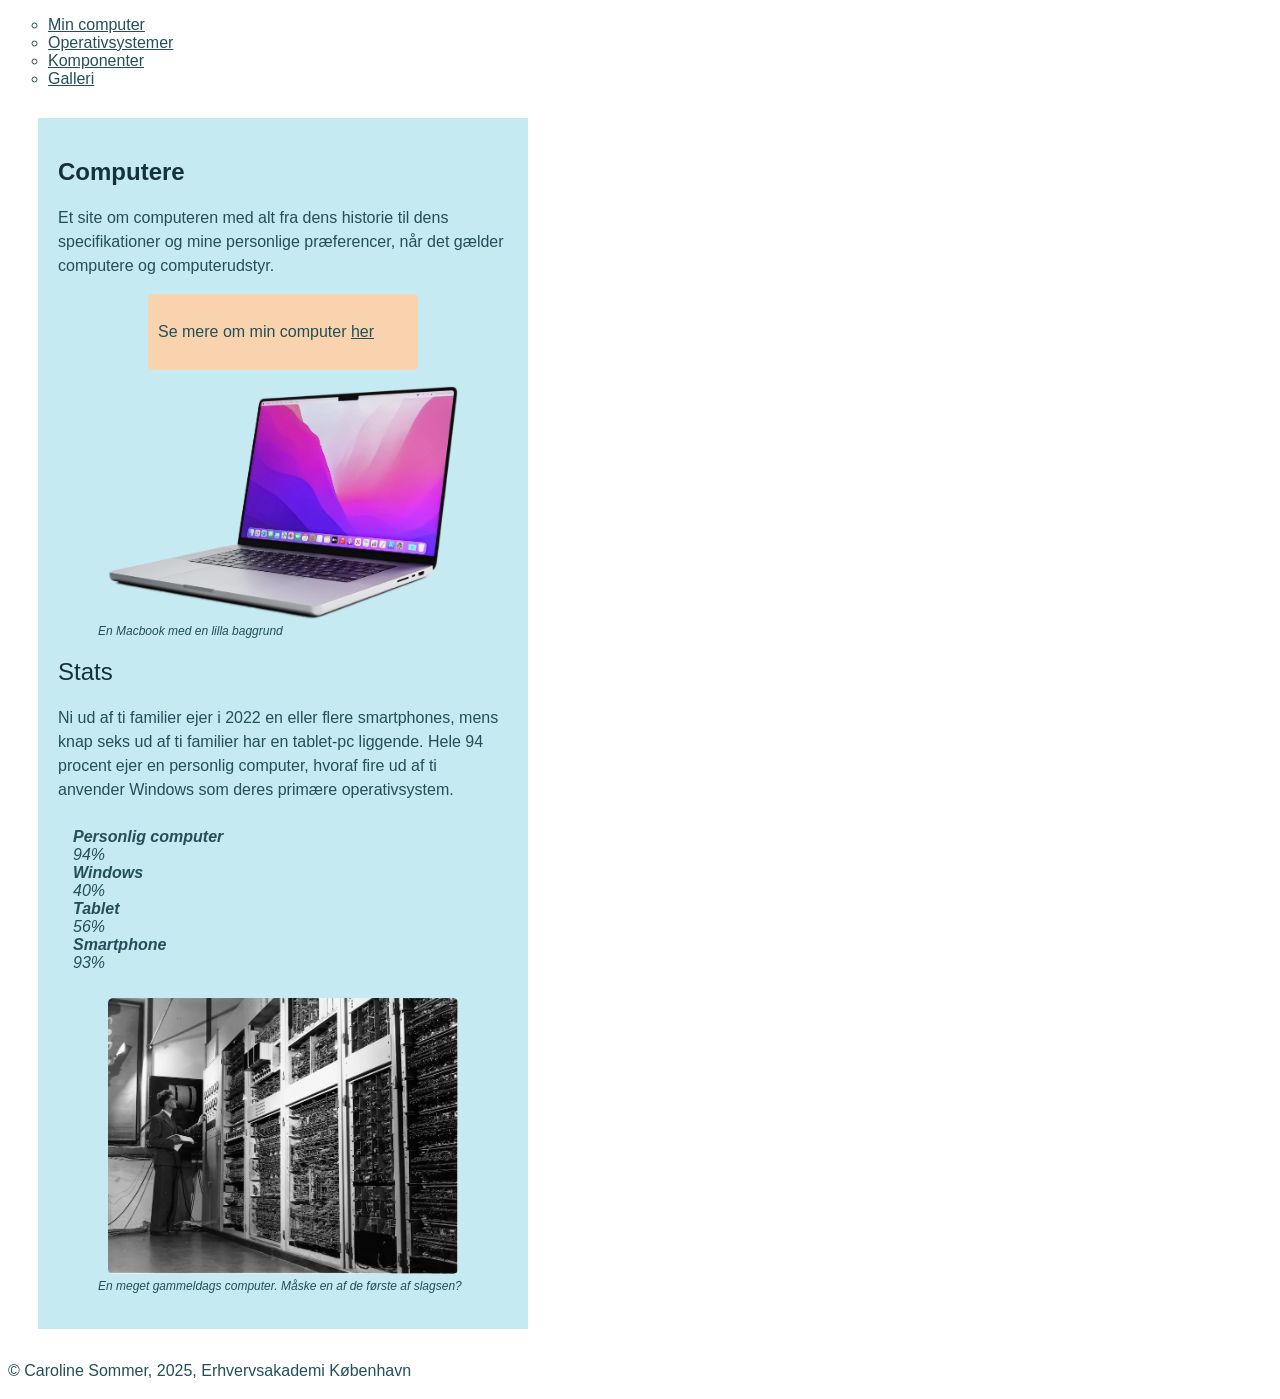
<file: index.html>
<!doctype html>
<html lang="da">
  <head>
    <meta name="robots" content="noindex" />
    <title>Forside</title>
    <link rel="stylesheet" href="css/generel.css" />
  </head>
  <body>
    <header>
      <nav>
        <ul>
          <li><a href="min_computer.html">Min computer</a></li>
          <li><a href="operativsystemer.html">Operativsystemer</a></li>
          <li><a href="komponenter.html">Komponenter</a></li>
          <li><a href="galleri.html">Galleri</a></li>
        </ul>
      </nav>
    </header>
    <main>
      <section>
        <h1>Computere</h1>
        <p>Et site om computeren med alt fra dens historie til dens specifikationer og mine personlige præferencer, når det gælder computere og computerudstyr.</p>
      </section>
      <aside>
        <p>Se mere om min computer <a href="min_computer.html">her</a></p>
      </aside>
      <figure>
        <img src="images/computer-cutout.webp" alt="En Macbook med en lilla baggrund" />
        <figcaption>En Macbook med en lilla baggrund</figcaption>
      </figure>
      <section>
        <h2>Stats</h2>
        <p>
          Ni ud af ti familier ejer i 2022 en eller flere smartphones, mens knap seks ud af ti familier har en tablet-pc liggende. Hele 94 procent ejer en personlig computer, hvoraf fire ud af ti anvender Windows som deres primære operativsystem.
        </p>
      </section>
      <section>
        <dl>
          <dt>Personlig computer</dt>
          <dd>94%</dd>
          <dt>Windows</dt>
          <dd>40%</dd>
          <dt>Tablet</dt>
          <dd>56%</dd>
          <dt>Smartphone</dt>
          <dd>93%</dd>
        </dl>
      </section>
      <figure>
        <img src="images/computer-old.webp" alt="En meget gammeldags computer" />
        <figcaption>En meget gammeldags computer. Måske en af de første af slagsen?</figcaption>
      </figure>
    </main>
    <footer>
      <p>&copy; Caroline Sommer, 2025, Erhvervsakademi København</p>
    </footer>
  </body>
</html>
</file>
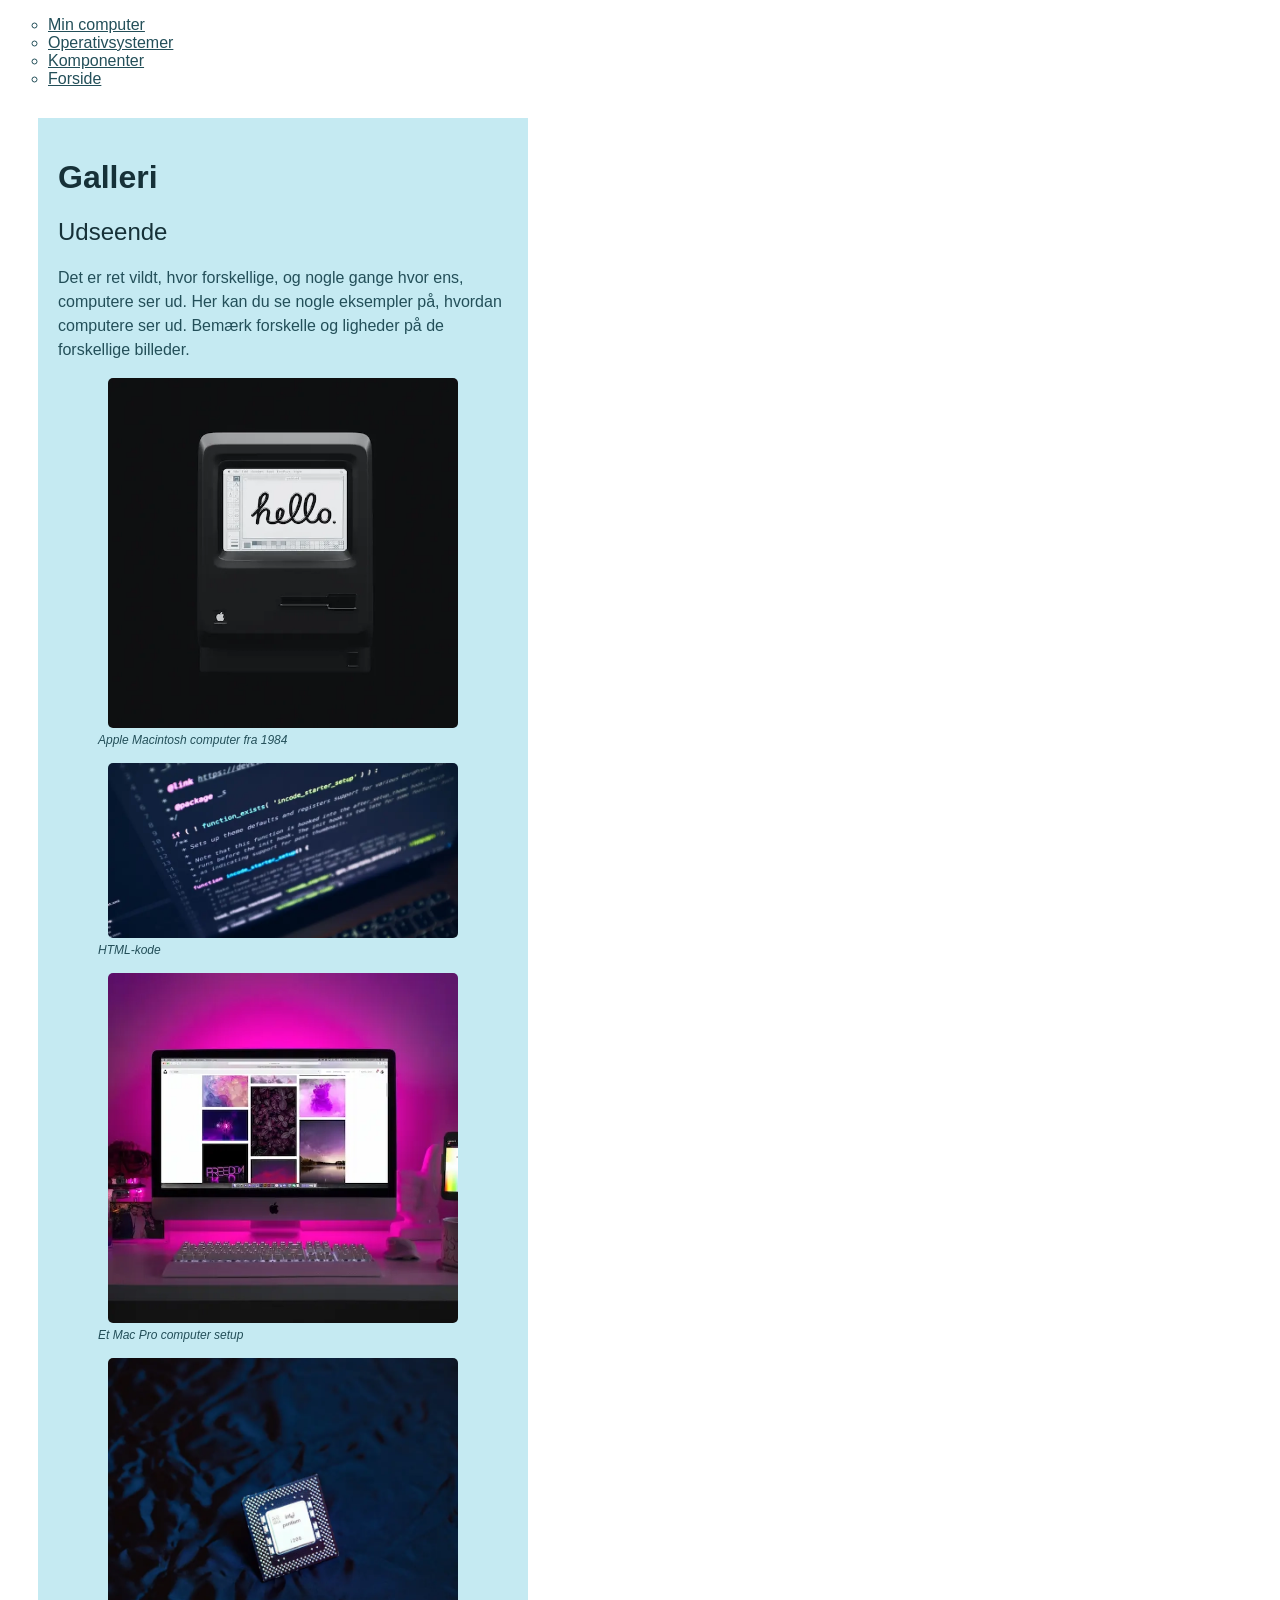
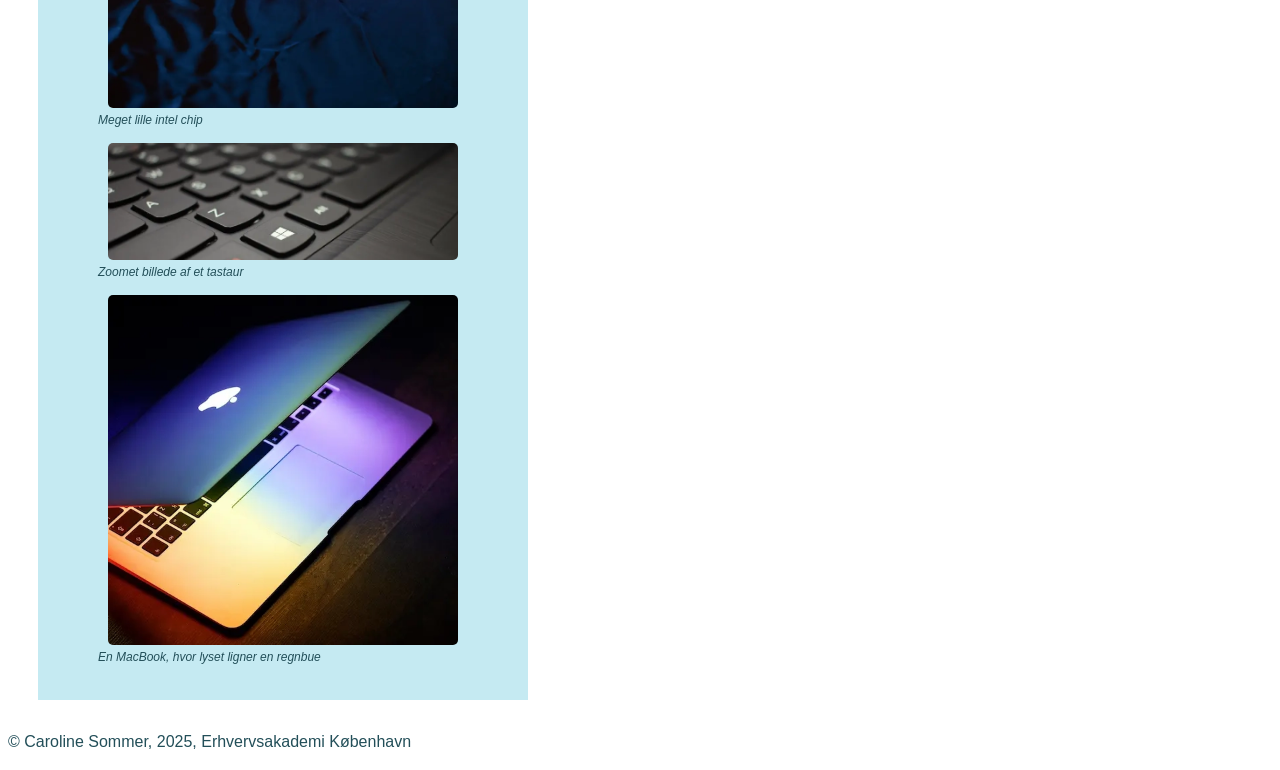
<file: galleri.html>
<!doctype html>
<html lang="da">
  <head>
    <meta name="robots" content="noindex" />
    <title>Galleri</title>
    <link rel="stylesheet" href="css/generel.css" />
  </head>
  <body>
    <header>
      <nav>
        <ul>
          <li><a href="min_computer.html">Min computer</a></li>
          <li><a href="operativsystemer.html">Operativsystemer</a></li>
          <li><a href="komponenter.html">Komponenter</a></li>
          <li><a href="index.html">Forside</a></li>
        </ul>
      </nav>
    </header>
    <main>
      <h1>Galleri</h1>
      <section>
        <h2>Udseende</h2>
        <p>Det er ret vildt, hvor forskellige, og nogle gange hvor ens, computere ser ud. Her kan du se nogle eksempler på, hvordan computere ser ud. Bemærk forskelle og ligheder på de forskellige billeder.</p>
      </section>
      <figure>
        <img src="images/galleri/apple-84.webp" alt="Apple 84" />
        <figcaption>Apple Macintosh computer fra 1984</figcaption>
      </figure>
      <figure>
        <img src="images/galleri/code.webp" alt="Kode" />
        <figcaption>HTML-kode</figcaption>
      </figure>
      <figure>
        <img src="images/galleri/desktop-setup.webp" alt="Computer setup" />
        <figcaption>Et Mac Pro computer setup</figcaption>
      </figure>
      <figure>
        <img src="images/galleri/intel-chip.webp" alt="Intel chip" />
        <figcaption>Meget lille intel chip</figcaption>
      </figure>
      <figure>
        <img src="images/galleri/keyboard.webp" alt="Tastatur" />
        <figcaption>Zoomet billede af et tastaur</figcaption>
      </figure>
      <figure>
        <img src="images/galleri/macbook.webp" alt="MacBook" />
        <figcaption>En MacBook, hvor lyset ligner en regnbue</figcaption>
      </figure>
    </main>
    <footer>
      <p>&copy; Caroline Sommer, 2025, Erhvervsakademi København</p>
    </footer>
  </body>
</html>
</file>
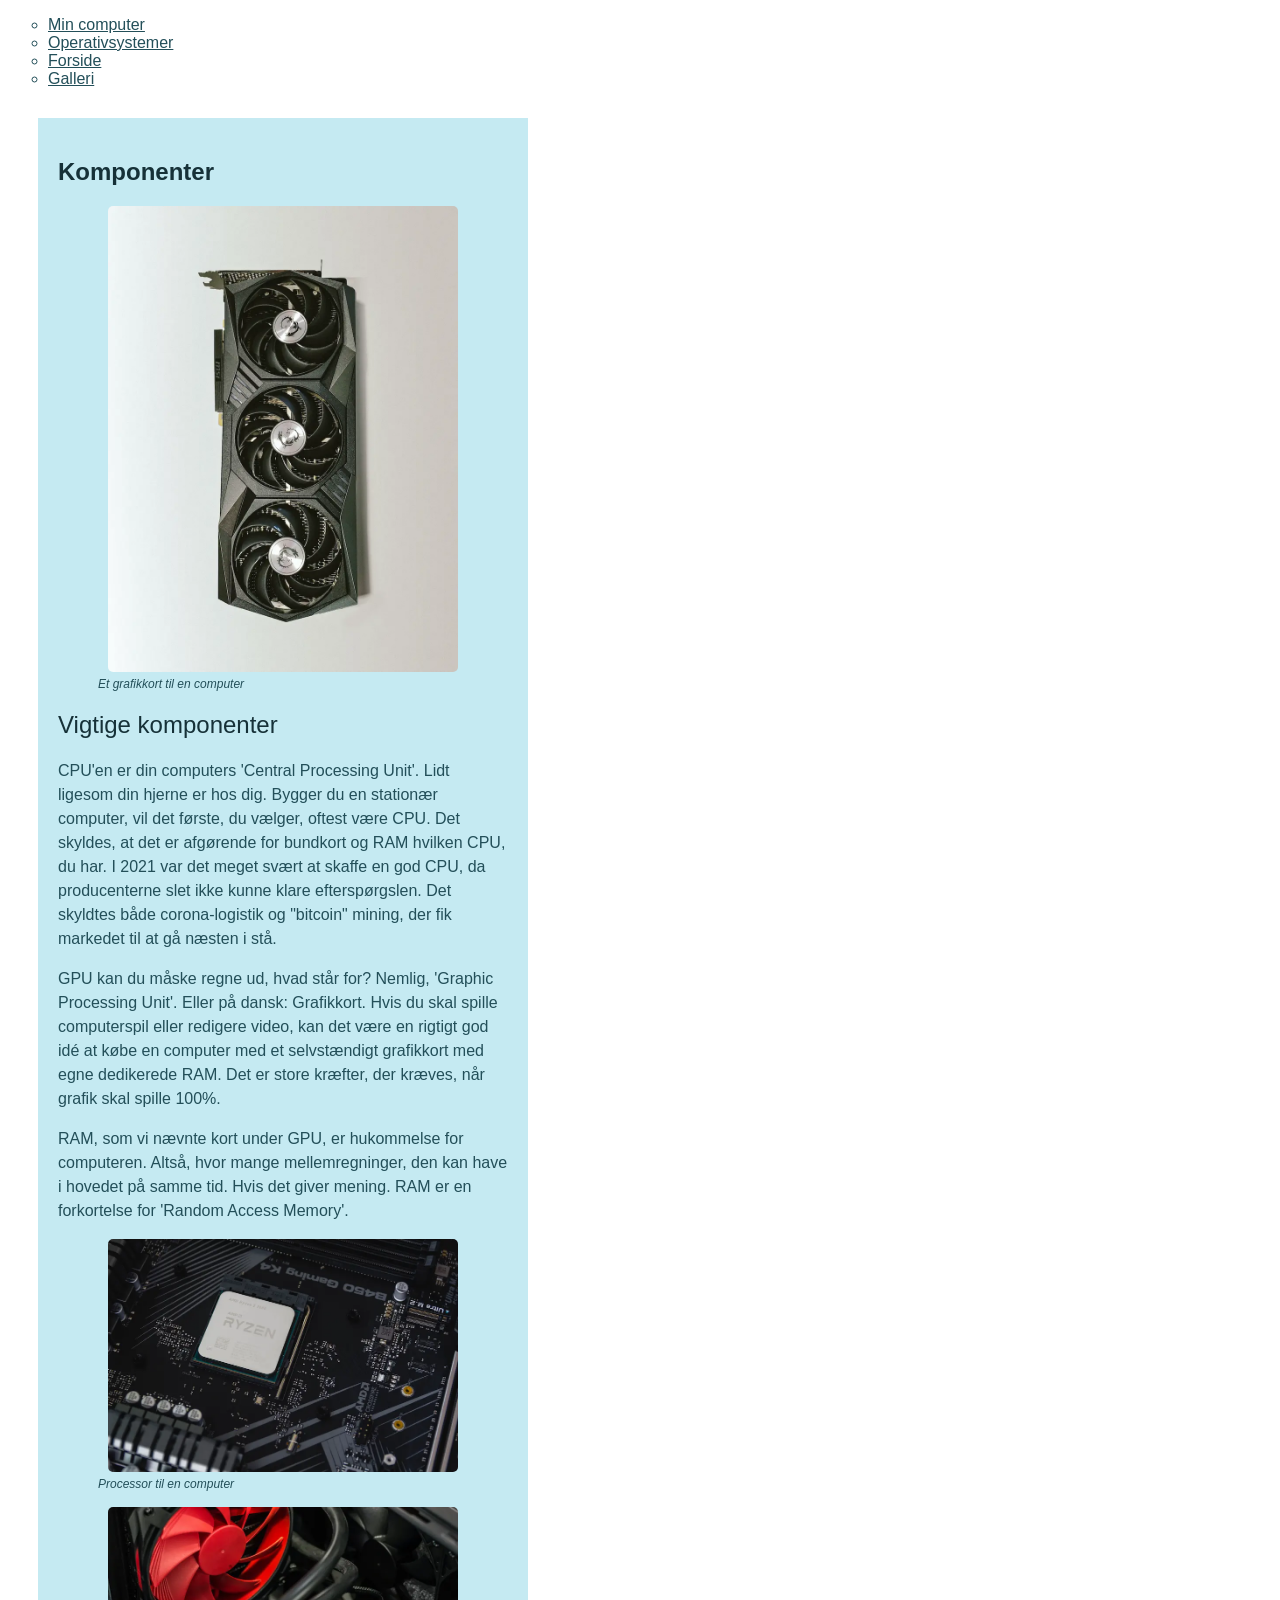
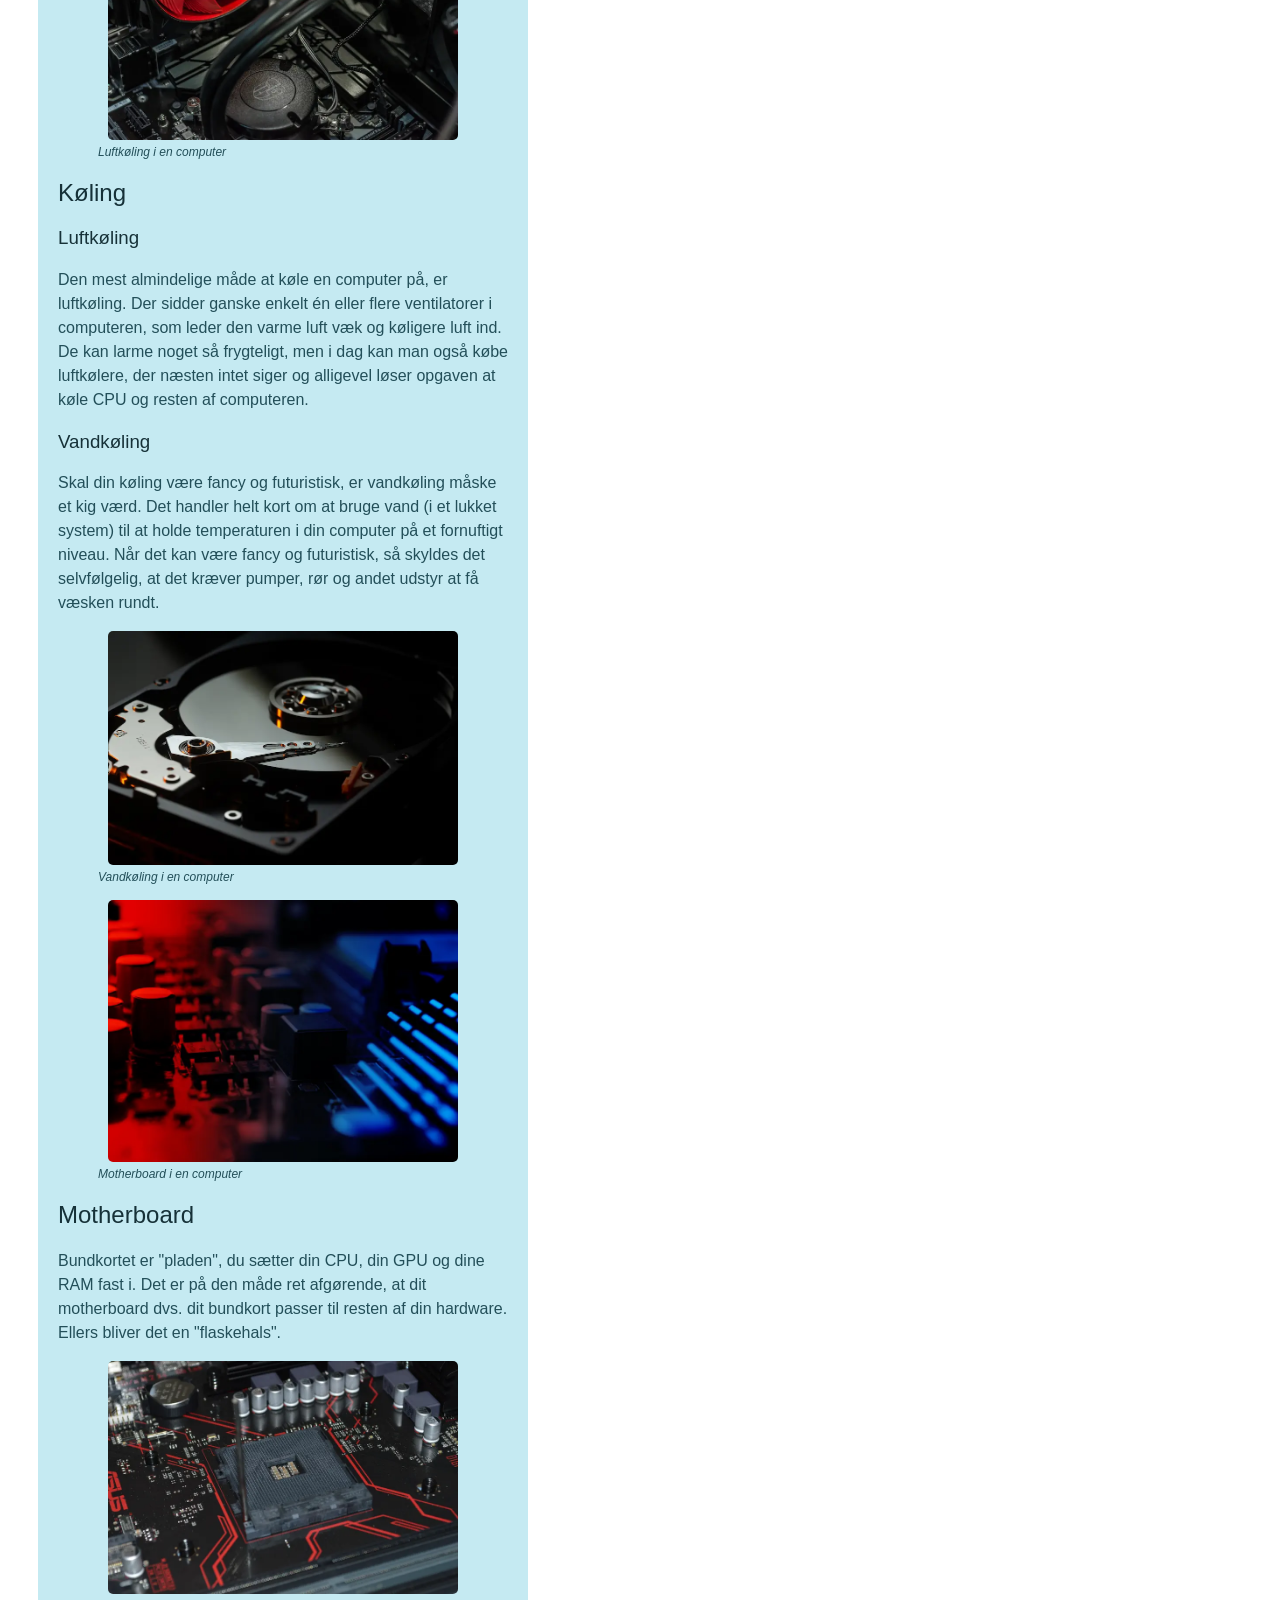
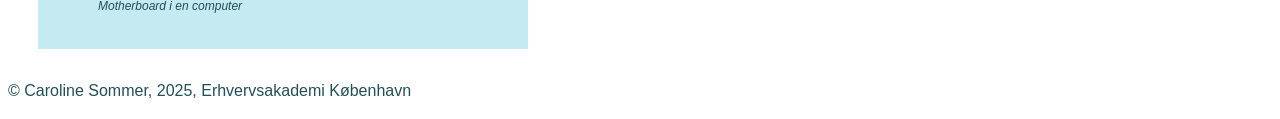
<file: komponenter.html>
<!doctype html>
<html lang="da">
  <head>
    <meta name="robots" content="noindex" />
    <title>Komponenter</title>
    <link rel="stylesheet" href="css/generel.css" />
  </head>
  <body>
    <header>
      <nav>
        <ul>
          <li><a href="min_computer.html">Min computer</a></li>
          <li><a href="operativsystemer.html">Operativsystemer</a></li>
          <li><a href="index.html">Forside</a></li>
          <li><a href="galleri.html">Galleri</a></li>
        </ul>
      </nav>
    </header>
    <main>
      <section>
        <h1>Komponenter</h1>
        <figure>
          <img src="images/komponenter/grafikkort.webp" alt="Et grafikkort til en computer" />
          <figcaption>Et grafikkort til en computer</figcaption>
        </figure>

        <h2>Vigtige komponenter</h2>
        <p>
          CPU'en er din computers 'Central Processing Unit'. Lidt ligesom din hjerne er hos dig. Bygger du en stationær computer, vil det første, du vælger, oftest være CPU. Det skyldes, at det er afgørende for bundkort og RAM hvilken CPU, du har. I
          2021 var det meget svært at skaffe en god CPU, da producenterne slet ikke kunne klare efterspørgslen. Det skyldtes både corona-logistik og "bitcoin" mining, der fik markedet til at gå næsten i stå.
        </p>
        <p>
          GPU kan du måske regne ud, hvad står for? Nemlig, 'Graphic Processing Unit'. Eller på dansk: Grafikkort. Hvis du skal spille computerspil eller redigere video, kan det være en rigtigt god idé at købe en computer med et selvstændigt
          grafikkort med egne dedikerede RAM. Det er store kræfter, der kræves, når grafik skal spille 100%.
        </p>
        <p>RAM, som vi nævnte kort under GPU, er hukommelse for computeren. Altså, hvor mange mellemregninger, den kan have i hovedet på samme tid. Hvis det giver mening. RAM er en forkortelse for 'Random Access Memory'.</p>
        <figure>
          <img src="images/komponenter/processor.webp" alt="Processor til en computer" />
          <figcaption>Processor til en computer</figcaption>
        </figure>
      </section>
      <section>
        <figure>
          <img src="images/komponenter/luft.webp" alt="Luftkøling i en computer" />
          <figcaption>Luftkøling i en computer</figcaption>
        </figure>
        <h2>Køling</h2>
        <h3>Luftkøling</h3>
        <p>
          Den mest almindelige måde at køle en computer på, er luftkøling. Der sidder ganske enkelt én eller flere ventilatorer i computeren, som leder den varme luft væk og køligere luft ind. De kan larme noget så frygteligt, men i dag kan man også
          købe luftkølere, der næsten intet siger og alligevel løser opgaven at køle CPU og resten af computeren.
        </p>
        <h3>Vandkøling</h3>
        <p>
          Skal din køling være fancy og futuristisk, er vandkøling måske et kig værd. Det handler helt kort om at bruge vand (i et lukket system) til at holde temperaturen i din computer på et fornuftigt niveau. Når det kan være fancy og futuristisk,
          så skyldes det selvfølgelig, at det kræver pumper, rør og andet udstyr at få væsken rundt.
        </p>
        <figure>
          <img src="images/komponenter/vand.webp" alt="Vandkøling i en computer" />
          <figcaption>Vandkøling i en computer</figcaption>
        </figure>
      </section>
      <section>
        <figure>
          <img src="images/komponenter/motherboard1.webp" alt="Motherboard i en computer" />
          <figcaption>Motherboard i en computer</figcaption>
        </figure>
        <h2>Motherboard</h2>
        <p>Bundkortet er "pladen", du sætter din CPU, din GPU og dine RAM fast i. Det er på den måde ret afgørende, at dit motherboard dvs. dit bundkort passer til resten af din hardware. Ellers bliver det en "flaskehals".</p>
      </section>
      <figure>
        <img src="images/komponenter/motherboard2.webp" alt="Motherboard i en computer" />
        <figcaption>Motherboard i en computer</figcaption>
      </figure>
    </main>
    <footer>
      <p>&copy; Caroline Sommer, 2025, Erhvervsakademi København</p>
    </footer>
  </body>
</html>
</file>
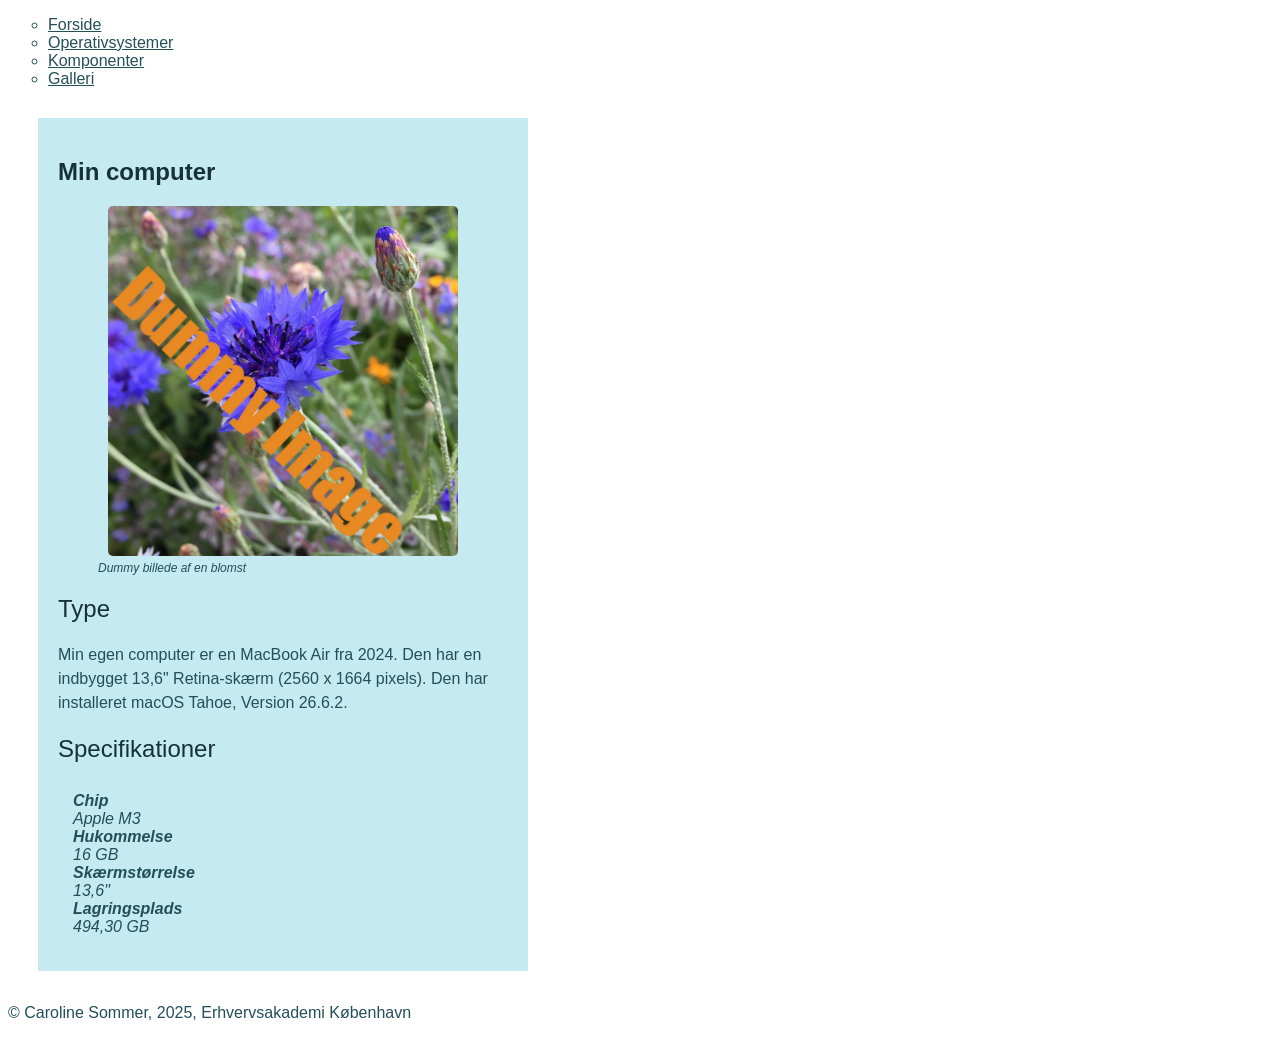
<file: min_computer.html>
<!doctype html>
<html lang="da">
  <head>
    <meta name="robots" content="noindex" />
    <title>Min computer</title>
    <link rel="stylesheet" href="css/generel.css" />
  </head>
  <body>
    <header>
      <nav>
        <ul>
          <li><a href="index.html">Forside</a></li>
          <li><a href="operativsystemer.html">Operativsystemer</a></li>
          <li><a href="komponenter.html">Komponenter</a></li>
          <li><a href="galleri.html">Galleri</a></li>
        </ul>
      </nav>
    </header>
    <main>
      <section>
        <h1>Min computer</h1>
        <figure>
          <img src="images/dummy-image.webp" alt="Dummy billede" />
          <figcaption>Dummy billede af en blomst</figcaption>
        </figure>
      </section>
      <section>
        <h2>Type</h2>
        <p>Min egen computer er en MacBook Air fra 2024. Den har en indbygget 13,6" Retina-skærm (2560 x 1664 pixels). Den har installeret macOS Tahoe, Version 26.6.2.</p>
      </section>
      <section>
        <h2>Specifikationer</h2>
        <dl>
          <dt>Chip</dt>
          <dd>Apple M3</dd>
          <dt>Hukommelse</dt>
          <dd>16 GB</dd>
          <dt>Skærmstørrelse</dt>
          <dd>13,6"</dd>
          <dt>Lagringsplads</dt>
          <dd>494,30 GB</dd>
        </dl>
      </section>
    </main>
    <footer>
      <p>&copy; Caroline Sommer, 2025, Erhvervsakademi København</p>
    </footer>
  </body>
</html>
</file>
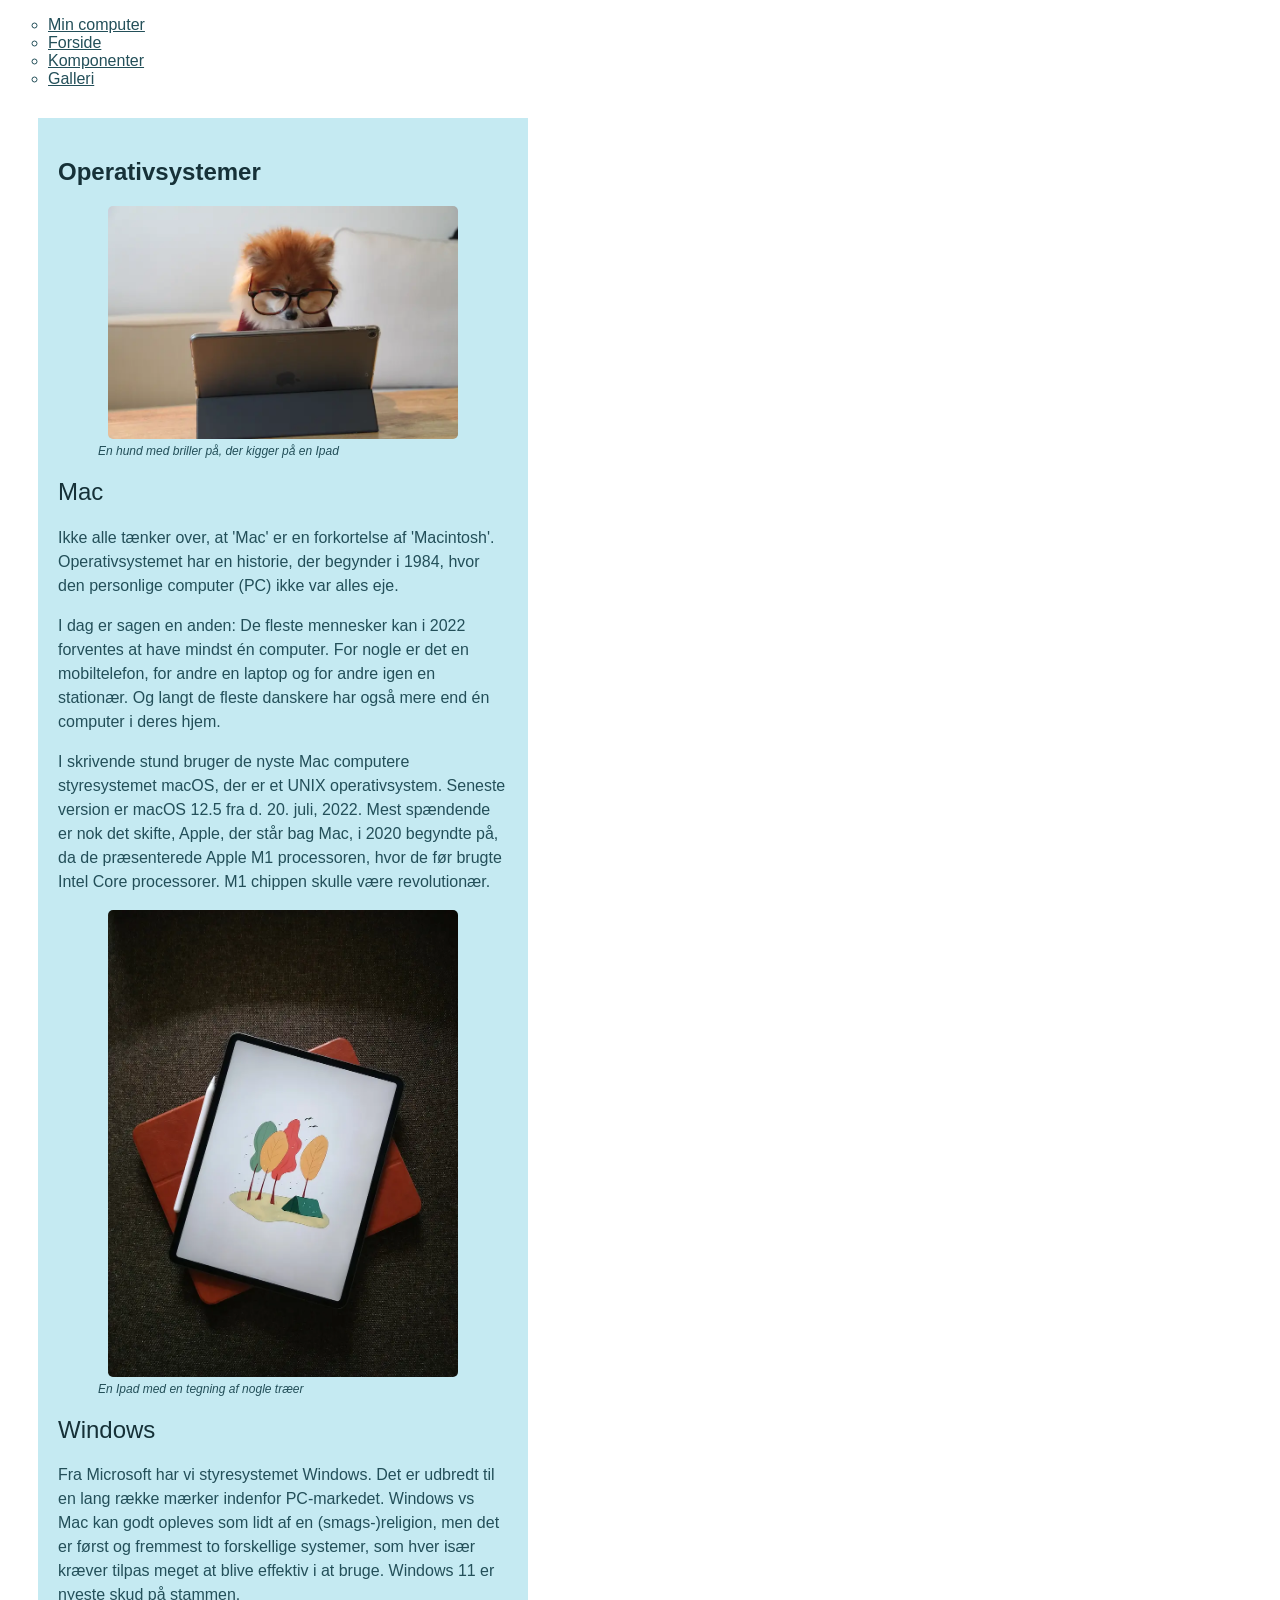
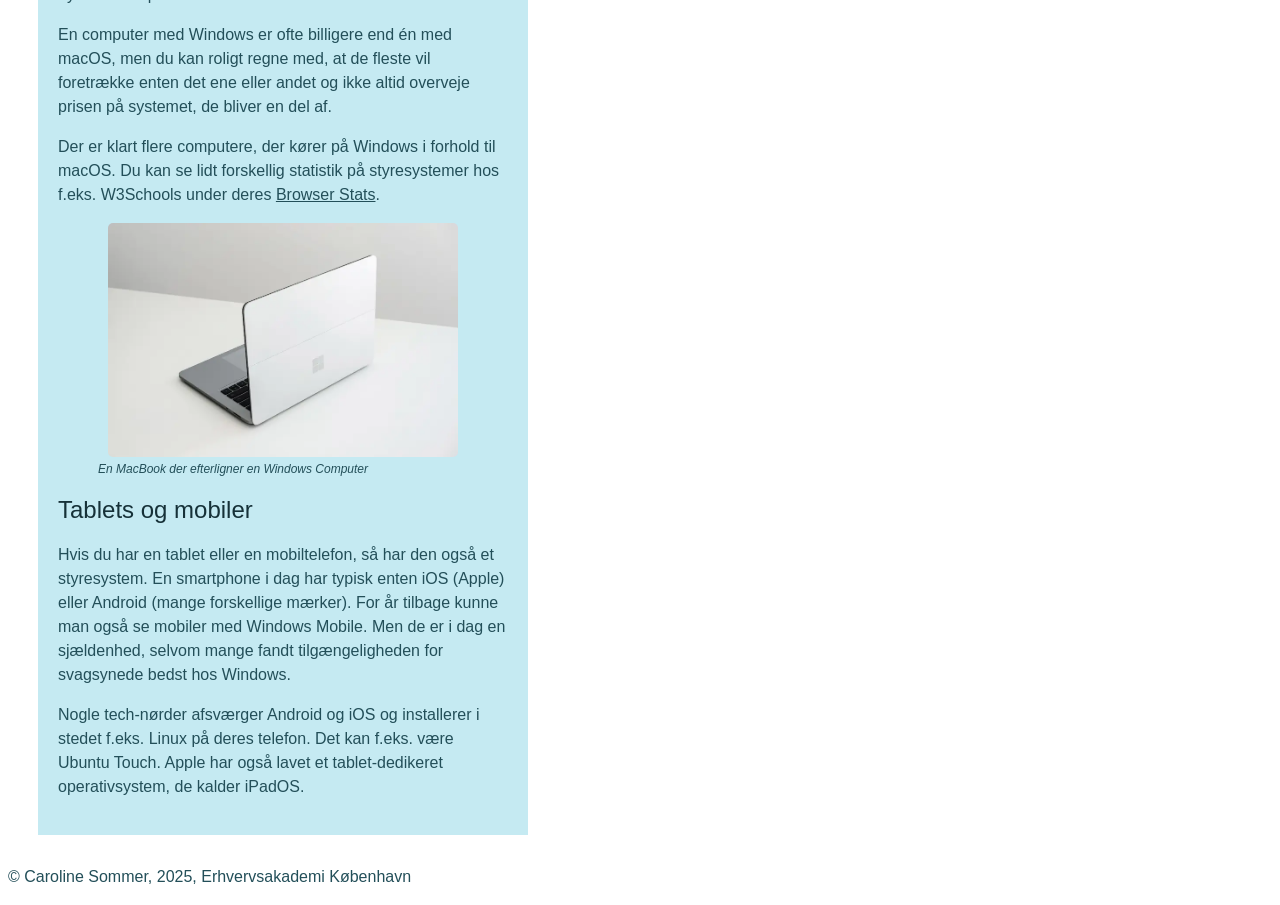
<file: operativsystemer.html>
<!doctype html>
<html lang="da">
  <head>
    <meta name="robots" content="noindex" />
    <title>Operativsystemer</title>
    <link rel="stylesheet" href="css/generel.css" />
  </head>
  <body>
    <header>
      <nav>
        <ul>
          <li><a href="min_computer.html">Min computer</a></li>
          <li><a href="index.html">Forside</a></li>
          <li><a href="komponenter.html">Komponenter</a></li>
          <li><a href="galleri.html">Galleri</a></li>
        </ul>
      </nav>
    </header>
    <main>
      <section>
        <h1>Operativsystemer</h1>
        <figure>
          <img src="images/mac.webp" alt="En hund der kigger på en Ipad" />
          <figcaption>En hund med briller på, der kigger på en Ipad</figcaption>
        </figure>
        <h2>Mac</h2>
        <p>Ikke alle tænker over, at 'Mac' er en forkortelse af 'Macintosh'. Operativsystemet har en historie, der begynder i 1984, hvor den personlige computer (PC) ikke var alles eje.</p>
        <p>
          I dag er sagen en anden: De fleste mennesker kan i 2022 forventes at have mindst én computer. For nogle er det en mobiltelefon, for andre en laptop og for andre igen en stationær. Og langt de fleste danskere har også mere end én computer i
          deres hjem.
        </p>
        <p>
          I skrivende stund bruger de nyste Mac computere styresystemet macOS, der er et UNIX operativsystem. Seneste version er macOS 12.5 fra d. 20. juli, 2022. Mest spændende er nok det skifte, Apple, der står bag Mac, i 2020 begyndte på, da de
          præsenterede Apple M1 processoren, hvor de før brugte Intel Core processorer. M1 chippen skulle være revolutionær.
        </p>
      </section>
      <section>
        <figure>
          <img src="images/tablet.webp" alt="En Ipad med en tegning" />
          <figcaption>En Ipad med en tegning af nogle træer</figcaption>
        </figure>
        <h2>Windows</h2>
        <p>
          Fra Microsoft har vi styresystemet Windows. Det er udbredt til en lang række mærker indenfor PC-markedet. Windows vs Mac kan godt opleves som lidt af en (smags-)religion, men det er først og fremmest to forskellige systemer, som hver især
          kræver tilpas meget at blive effektiv i at bruge. Windows 11 er nyeste skud på stammen.
        </p>
        <p>En computer med Windows er ofte billigere end én med macOS, men du kan roligt regne med, at de fleste vil foretrække enten det ene eller andet og ikke altid overveje prisen på systemet, de bliver en del af.</p>
        <p>
          Der er klart flere computere, der kører på Windows i forhold til macOS. Du kan se lidt forskellig statistik på styresystemer hos f.eks. W3Schools under deres
          <a href="https://www.w3schools.com/browsers/browsers_os.asp" target="_blank">Browser Stats</a>.
        </p>
      </section>
      <section>
        <figure>
          <img src="images/windows.webp" alt="En MacBook der efterligner en Windows Computer" />
          <figcaption>En MacBook der efterligner en Windows Computer</figcaption>
        </figure>
        <h2>Tablets og mobiler</h2>
        <p>
          Hvis du har en tablet eller en mobiltelefon, så har den også et styresystem. En smartphone i dag har typisk enten iOS (Apple) eller Android (mange forskellige mærker). For år tilbage kunne man også se mobiler med Windows Mobile. Men de er i
          dag en sjældenhed, selvom mange fandt tilgængeligheden for svagsynede bedst hos Windows.
        </p>
        <p>Nogle tech-nørder afsværger Android og iOS og installerer i stedet f.eks. Linux på deres telefon. Det kan f.eks. være Ubuntu Touch. Apple har også lavet et tablet-dedikeret operativsystem, de kalder iPadOS.</p>
      </section>
    </main>
    <footer>
      <p>&copy; Caroline Sommer, 2025, Erhvervsakademi København</p>
    </footer>
  </body>
</html>
</file>
<file: css/generel.css>
main {
  width: 450px;
  margin: 30px;
  padding: 20px;
  background-color: #c5eaf2;
}

h1 {
  color: #163138;
  font-family: "Paytone One", sans-serif;
  font-weight: bold;
  font-style: normal;
}
h2,
h3 {
  color: #163138;
  color: #163138;
  font-family: "Paytone One", sans-serif;
  font-weight: 400;
  font-style: normal;
}

* {
  color: #234f59;
  font-family: "Oxygen", sans-serif;
  font-weight: 400;
  font-style: normal;
}
img {
  width: 350px;
  display: block;
  margin: 0 auto;
  padding: 0 auto;
  border-radius: 5px;
  text-align: center;
}
figure {
  text-align: left;
}
figcaption {
  font-style: italic;
  margin-top: 5px;
  font-weight: 300;
  font-size: 12px;
}
p {
  line-height: 1.5;
  text-align: left;
}
dl {
  margin: 5px;
  padding: 10px;
}
dt {
  font-style: italic;
  font-weight: bold;
}
dd {
  font-style: italic;
  margin-left: 0;
}
a:hover {
  background-color: #e8f8fc;
}
a:visited {
  color: #f09941;
}
ul {
  list-style-type: circle;
}
aside {
  width: 250px;
  background-color: #f8d3ad;
  padding: 10px;
  border-radius: 5px;
  text-align: center;
  margin: 0 auto;
}
</file>
